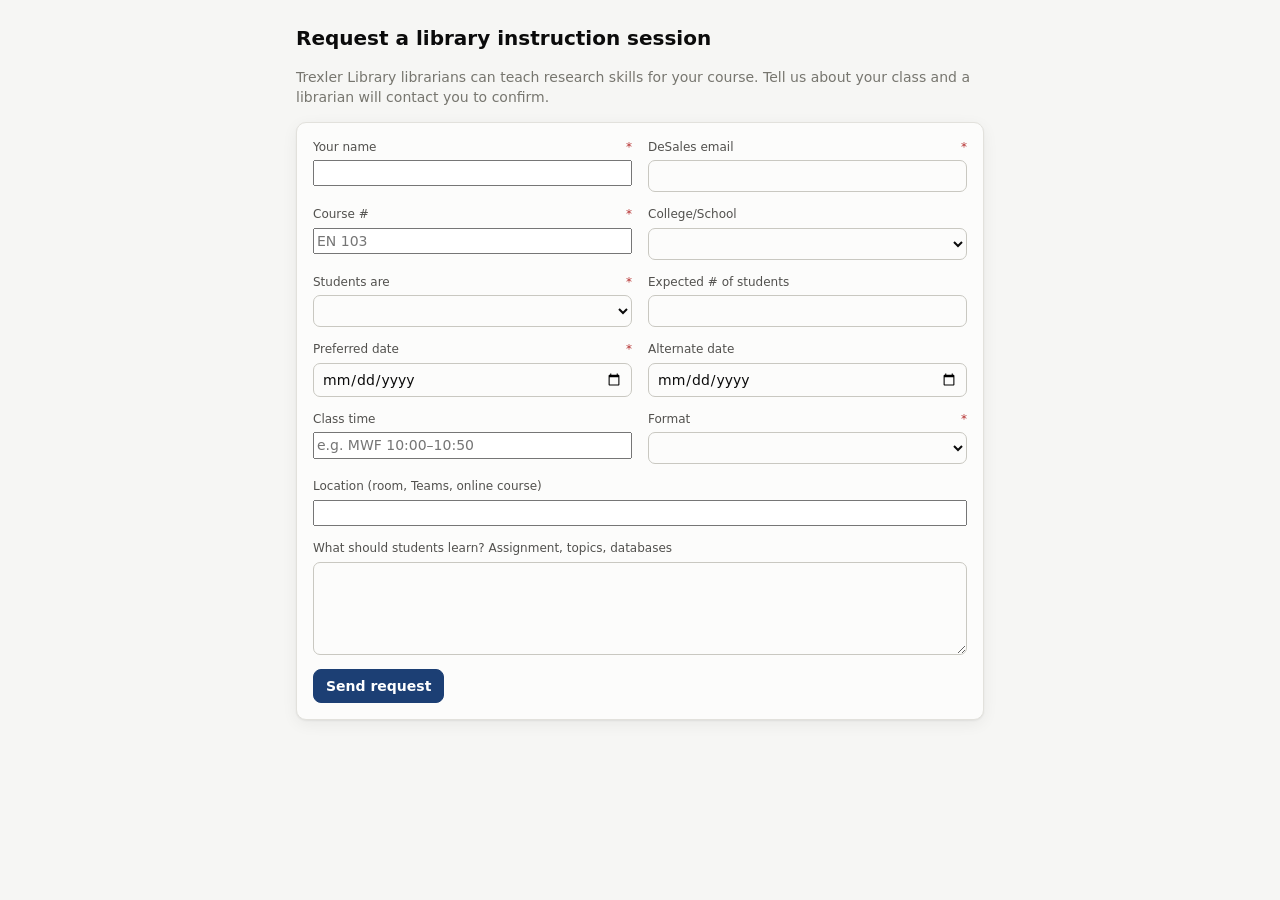
<file: request-form.html>
<!doctype html>
<html lang="en">
<head>
  <meta charset="utf-8">
  <meta name="viewport" content="width=device-width, initial-scale=1">
  <title>Request a Library Instruction Session</title>
  <link rel="stylesheet" href="css/app.css">
  <style>
    body { background: var(--bg); }
    .wrap { max-width: 720px; margin: 0 auto; padding: 24px 16px 48px; }
    form.card { display: grid; grid-template-columns: 1fr 1fr; gap: 14px 16px; }
    form .full { grid-column: 1 / -1; }
    @media (max-width: 600px) { form.card { grid-template-columns: 1fr; } }
    .req::after { content: " *"; color: var(--critical-text); }
    .done { text-align: center; padding: 40px 16px; }
  </style>
  <script src="config.js"></script>
</head>
<body>
  <div class="wrap">
    <h1>Request a library instruction session</h1>
    <p class="muted">Trexler Library librarians can teach research skills for your course. Tell us about your class and a librarian will contact you to confirm.</p>
    <form class="card" id="f" novalidate>
      <label class="field"><span class="req">Your name</span><input name="Faculty Name" required autocomplete="name"></label>
      <label class="field"><span class="req">DeSales email</span><input name="Faculty Email" type="email" required autocomplete="email"></label>
      <label class="field"><span class="req">Course #</span><input name="Course #" required placeholder="EN 103"></label>
      <label class="field">College/School<select name="College/School" id="sel-college"><option value=""></option></select></label>
      <label class="field"><span class="req">Students are</span><select name="Student Type" id="sel-type" required><option value=""></option></select></label>
      <label class="field">Expected # of students<input name="# Students" type="number" min="0" step="1"></label>
      <label class="field"><span class="req">Preferred date</span><input name="Preferred Date" type="date" required></label>
      <label class="field">Alternate date<input name="Alternate Date" type="date"></label>
      <label class="field">Class time<input name="Time" placeholder="e.g. MWF 10:00–10:50"></label>
      <label class="field"><span class="req">Format</span><select name="Session Format" id="sel-format" required><option value=""></option></select></label>
      <label class="field full">Location (room, Teams, online course)<input name="Location"></label>
      <label class="field full">What should students learn? Assignment, topics, databases<textarea name="Notes / Goals" rows="4"></textarea></label>
      <div class="full row"><button class="btn primary" type="submit" id="btn">Send request</button><span class="err" id="err" role="alert"></span></div>
    </form>
  </div>
  <script>
    // Posts to a Power Automate "When an HTTP request is received" flow, which adds the row to tbl_Requests
    // (spec §9). The page never touches SharePoint directly and needs no Microsoft 365 sign-in.
    const cfg = window.TRACKER_CONFIG || {};
    const L = cfg.lists || {};
    const fill = (id, list) => { for (const v of list || []) document.getElementById(id).add(new Option(v, v)); };
    fill('sel-college', L.colleges);
    fill('sel-type', L.studentTypes);
    fill('sel-format', L.sessionFormats);

    const form = document.getElementById('f');
    const err = document.getElementById('err');
    form.addEventListener('submit', async (e) => {
      e.preventDefault();
      err.textContent = '';
      const missing = [...form.querySelectorAll('[required]')].filter((el) => !el.value.trim());
      if (missing.length) {
        err.textContent = 'Please fill in the required fields.';
        missing[0].focus();
        return;
      }
      if (!/@/.test(form['Faculty Email'].value)) { err.textContent = 'Please enter a valid email.'; return; }
      const body = Object.fromEntries(new FormData(form).entries());
      const toUs = (iso) => (iso ? `${+iso.slice(5, 7)}/${+iso.slice(8, 10)}/${iso.slice(0, 4)}` : '');
      body['Preferred Date'] = toUs(body['Preferred Date']);
      body['Alternate Date'] = toUs(body['Alternate Date']);
      body['Request ID'] = 'R-' + Date.now().toString(36).toUpperCase();
      body['Submitted At'] = new Date().toISOString();
      body.Status = 'New';
      const btn = document.getElementById('btn');
      btn.disabled = true;
      try {
        if (!cfg.requestFlowUrl) throw new Error('The request form isn’t connected yet. Please email the library instead.');
        const res = await fetch(cfg.requestFlowUrl, { method: 'POST', headers: { 'Content-Type': 'application/json' }, body: JSON.stringify(body) });
        if (!res.ok) throw new Error(`The request couldn’t be sent (error ${res.status}). Please try again or email the library.`);
        form.outerHTML = `<div class="card done"><h2>Thank you, your request was sent</h2><p class="muted">Reference ${body['Request ID']}. A librarian will contact you at ${body['Faculty Email'].replace(/[<>&]/g, '')} to confirm.</p></div>`;
      } catch (ex) {
        err.textContent = ex.message;
        btn.disabled = false;
      }
    });
  </script>
</body>
</html>
</file>
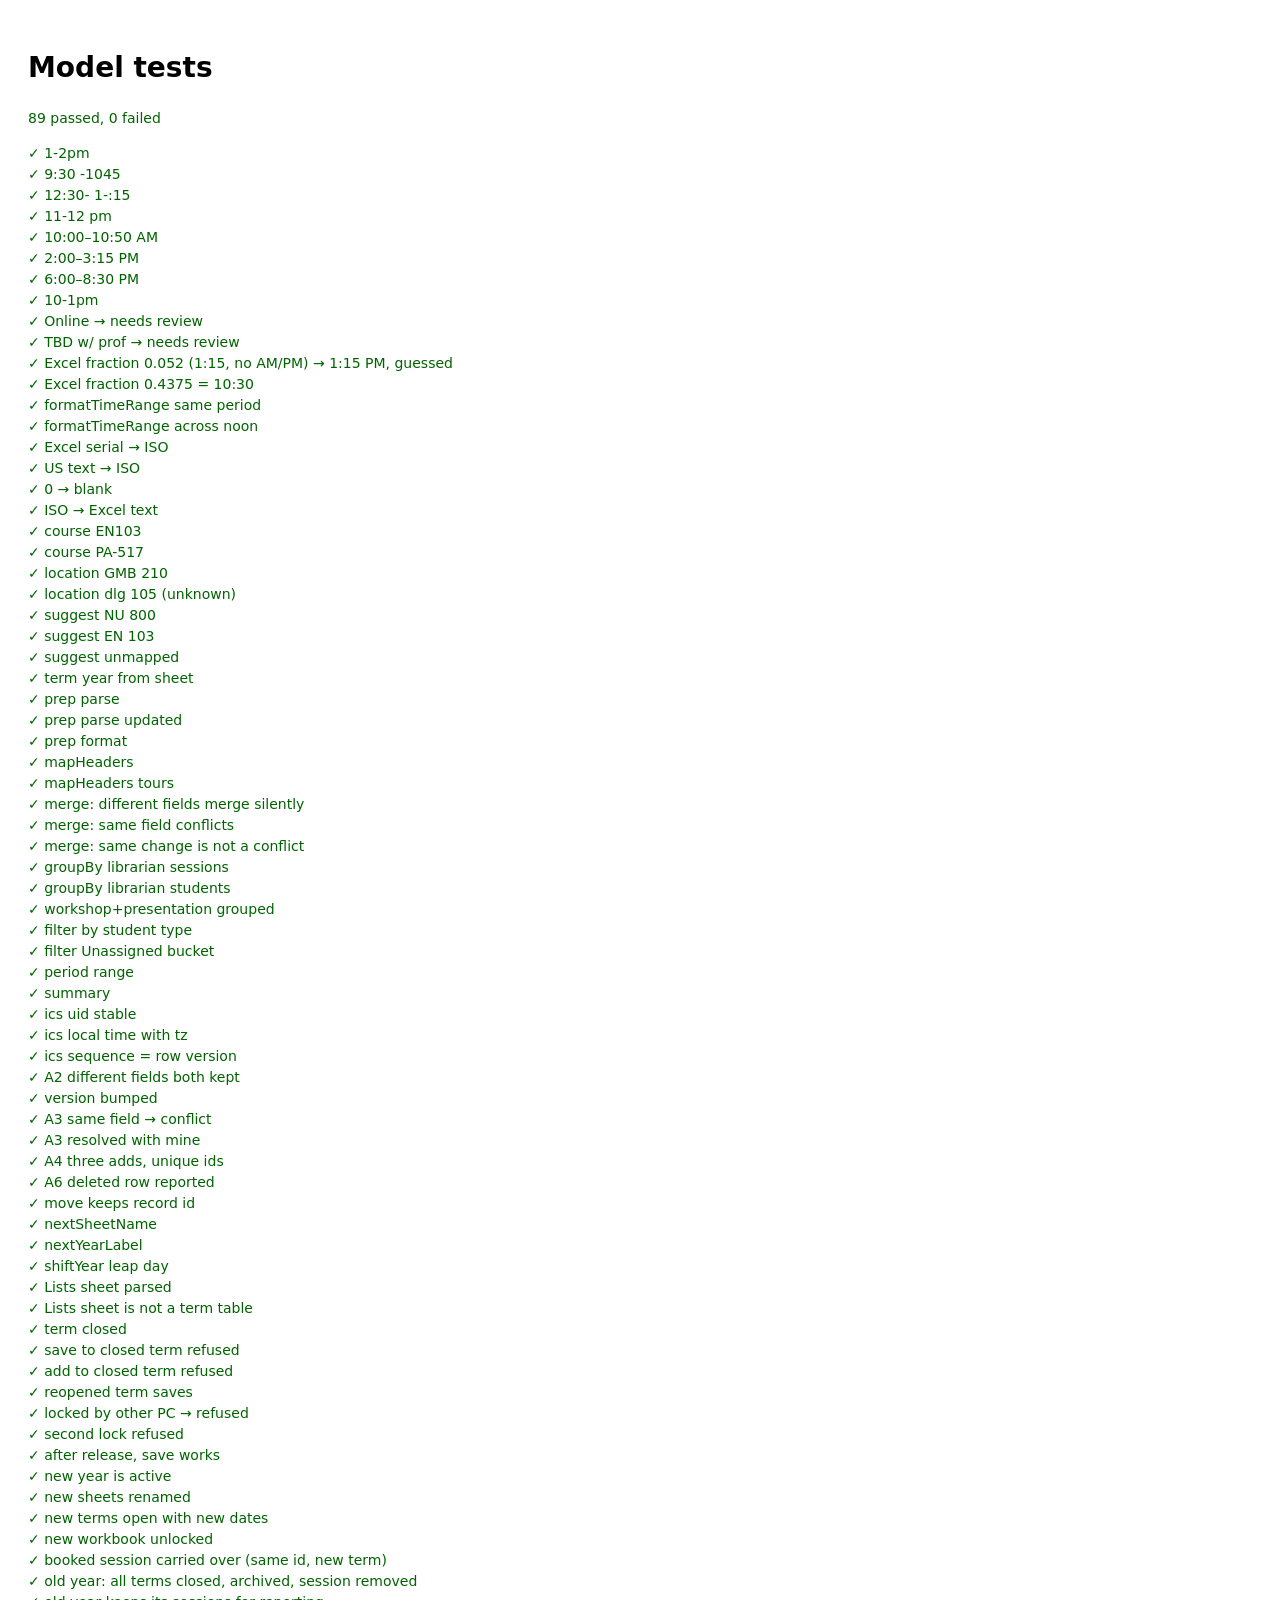
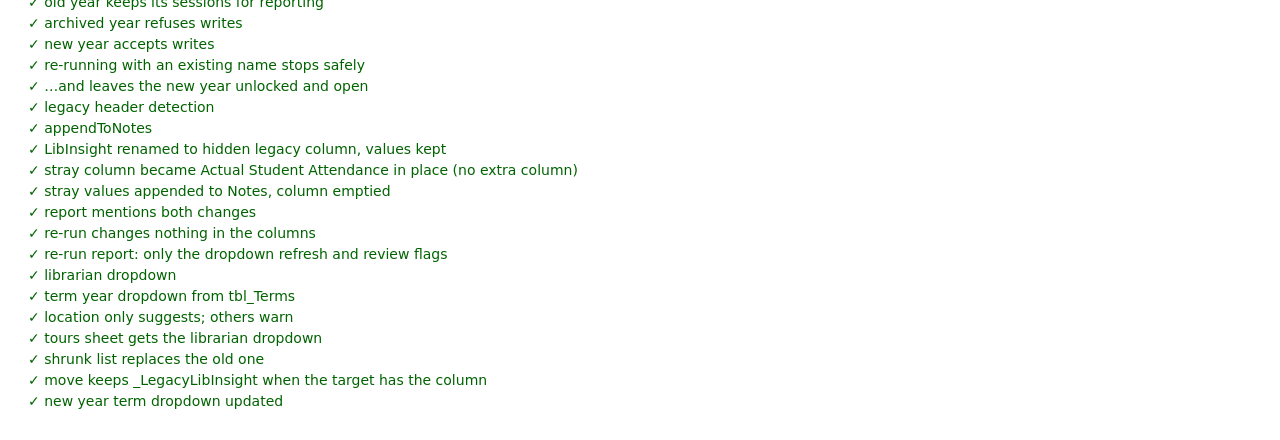
<file: tests.html>
<!doctype html>
<html lang="en">
<head>
  <meta charset="utf-8">
  <title>Instruction Tracker tests</title>
  <style>
    body { font: 14px/1.5 system-ui, sans-serif; padding: 20px; }
    .pass { color: #006300; } .fail { color: #b42c2c; font-weight: 600; }
    pre { margin: 0 0 0 16px; color: #52514e; }
  </style>
</head>
<body>
  <h1>Model tests</h1>
  <div id="summary"></div>
  <div id="out"></div>
  <script type="module">
    import * as M from './js/model.js';
    import { MemoryBackend } from './js/demo.js';
    import { Store } from './js/store.js';
    import { parseAddress } from './js/graph.js';

    const out = document.getElementById('out');
    let pass = 0, fail = 0;
    const eq = (a, b) => JSON.stringify(a) === JSON.stringify(b);
    function t(name, actual, expected) {
      const ok = eq(actual, expected);
      ok ? pass++ : fail++;
      out.insertAdjacentHTML('beforeend', `<div class="${ok ? 'pass' : 'fail'}">${ok ? '✓' : '✗'} ${name}</div>${ok ? '' : `<pre>expected ${JSON.stringify(expected)}\n     got ${JSON.stringify(actual)}</pre>`}`);
    }
    const tr = (s) => { const r = M.parseTime(s); return r ? [r.start, r.end, r.guessed] : null; };

    // Time parser: legacy shapes from the workbook (spec §12)
    t('1-2pm', tr('1-2pm'), [780, 840, false]);
    t('9:30 -1045', tr('9:30 -1045'), [570, 645, true]);
    t('12:30- 1-:15', tr('12:30- 1-:15'), [750, 795, true]);
    t('11-12 pm', tr('11-12 pm'), [660, 720, false]);
    t('10:00–10:50 AM', tr('10:00–10:50 AM'), [600, 650, false]);
    t('2:00–3:15 PM', tr('2:00–3:15 PM'), [840, 915, false]);
    t('6:00–8:30 PM', tr('6:00–8:30 PM'), [1080, 1230, false]);
    t('10-1pm', tr('10-1pm'), [600, 780, false]);
    t('Online → needs review', tr('Online'), null);
    t('TBD w/ prof → needs review', tr('TBD w/ prof'), null);
    t('Excel fraction 0.052 (1:15, no AM/PM) → 1:15 PM, guessed', tr(0.052), [795, null, true]);
    t('Excel fraction 0.4375 = 10:30', tr(0.4375), [630, null, false]);
    t('formatTimeRange same period', M.formatTimeRange(780, 840), '1:00–2:00 PM');
    t('formatTimeRange across noon', M.formatTimeRange(660, 780), '11:00 AM–1:00 PM');

    // Dates
    t('Excel serial → ISO', M.toIsoDate(46280), '2026-09-15');
    t('US text → ISO', M.toIsoDate('9/15/2026'), '2026-09-15');
    t('0 → blank', M.toIsoDate(0), '');
    t('ISO → Excel text', M.isoToExcelText('2026-09-05'), '9/5/2026');

    // Normalization and suggestions
    t('course EN103', M.normalizeCourse('en103'), 'EN 103');
    t('course PA-517', M.normalizeCourse('PA-517'), 'PA 517');
    t('location GMB 210', M.normalizeLocation('GMB 210', ['Gmb 210']), 'Gmb 210');
    t('location dlg 105 (unknown)', M.normalizeLocation('DLG 999'), 'Dlg 999');
    const lists = { prefixToCollege: { NU: 'School of Nursing', EN: 'Arts' }, graduateThreshold: 500 };
    t('suggest NU 800', M.suggestFromCourse('NU800', lists), { college: 'School of Nursing', studentType: 'Graduate' });
    t('suggest EN 103', M.suggestFromCourse('EN 103', lists), { college: 'Arts', studentType: 'Undergraduate' });
    t('suggest unmapped', M.suggestFromCourse('ZZ 101', lists), { college: '', studentType: 'Undergraduate' });
    t('term year from sheet', M.termYearFromSheet('FALL 26'), 'Fall 2026');
    t('prep parse', M.parsePrep('New - 8 hours'), { kind: 'New', hours: 8 });
    t('prep parse updated', M.parsePrep('updated 1 hour'), { kind: 'Updated', hours: 1 });
    t('prep format', M.formatPrep('Updated', 1), 'Updated – 1 hour');

    // Header mapping works by name, in any order, including the tours sheet
    t('mapHeaders', M.mapHeaders(['Notes', 'Date', 'Course #', '_RecordId']), { notes: 0, date: 1, course: 2, id: 3 });
    t('mapHeaders tours', M.mapHeaders(['Date', 'Time', 'Mentors', 'Trexler Librarian', '# of students']), { date: 0, time: 1, faculty: 2, librarian: 3, expected: 4 });

    // Merge (spec §5)
    const base = { notes: 'a', librarian: 'Lisa', room: 'Pending' };
    let m = M.mergeFields(base, { ...base, notes: 'mine' }, { ...base, room: 'Confirmed' });
    t('merge: different fields merge silently', [m.merged.notes, m.merged.room, m.conflicts.length], ['mine', 'Confirmed', 0]);
    m = M.mergeFields(base, { ...base, notes: 'mine' }, { ...base, notes: 'theirs' });
    t('merge: same field conflicts', m.conflicts.map((c) => [c.key, c.mine, c.theirs]), [['notes', 'mine', 'theirs']]);
    m = M.mergeFields(base, { ...base, notes: 'same' }, { ...base, notes: 'same' });
    t('merge: same change is not a conflict', m.conflicts.length, 0);

    // Dashboard aggregation with known totals
    const rec = (f) => ({ kind: 'term', fields: { librarian: '', college: '', studentType: '', format: '', sessionType: '', actual: null, expected: null, date: '2026-10-01', ...f } });
    const rs = [
      rec({ librarian: 'Lisa', studentType: 'Graduate', sessionType: 'Workshop', actual: 10, expected: 12 }),
      rec({ librarian: 'Lisa', studentType: 'Undergraduate', sessionType: 'Presentation', expected: 20 }),
      rec({ librarian: 'Kathleen', studentType: 'Graduate', sessionType: 'One shot', college: 'Nursing', actual: 5 }),
      rec({ studentType: '', date: '2026-12-01' }),
    ];
    t('groupBy librarian sessions', M.groupBy(rs, (r) => r.fields.librarian || 'Unassigned'), [{ label: 'Lisa', value: 2 }, { label: 'Kathleen', value: 1 }, { label: 'Unassigned', value: 1 }]);
    t('groupBy librarian students', M.groupBy(rs, (r) => r.fields.librarian || 'Unassigned', 'students'), [{ label: 'Lisa', value: 30 }, { label: 'Kathleen', value: 5 }, { label: 'Unassigned', value: 0 }]);
    t('workshop+presentation grouped', M.groupBy(rs, (r) => M.DASH_SESSION_TYPE(r.fields.sessionType)).find((x) => x.label === 'Workshop/Presentation').value, 2);
    t('filter by student type', M.applyFilters(rs, { studentType: new Set(['Graduate']) }).length, 2);
    t('filter Unassigned bucket', M.applyFilters(rs, { college: new Set(['Unassigned']) }).length, 3);
    t('period range', M.applyFilters(rs, {}, { from: '2026-11-01', to: '2026-12-31' }).length, 1);
    const s = M.summarize(rs, '2026-11-20');
    t('summary', [s.sessions, s.students, s.estimates, s.upcoming], [4, 35, 1, 1]);

    // .ics: stable UID and time zone
    const ics = M.buildIcs([{ id: 'abc', version: 3, start: 780, end: 840, fields: { date: '2026-10-01', course: 'EN 103', faculty: 'X', sessionType: 'One shot', location: 'Gmb 155' } }]);
    t('ics uid stable', /UID:abc@/.test(ics), true);
    t('ics local time with tz', /DTSTART;TZID=America\/New_York:20261001T130000/.test(ics), true);
    t('ics sequence = row version', /SEQUENCE:3/.test(ics), true);

    // Store: concurrency against the in-memory backend (acceptance A2, A3, A4, A6)
    const be = new MemoryBackend('2026-11-18');
    be.delay = 0;
    const store = new Store(be, { name: 'T', upn: 't@x' });
    const books = await store.init();
    const load = async () => (await store.loadBook(books.active)).tables.find((x) => x.sheet === 'FALL 26');
    let fall = await load();
    const r0 = fall.records.find((r) => r.fields.date);
    // PC2 changes Room while PC1 edits Notes → both kept, no dialog (A2)
    be.simulateColleagueEdit(r0.id, 'Room Reservation Status', 'Confirmed');
    let res = await store.save('active', r0, r0.fields, { ...r0.fields, notes: 'from PC1' });
    fall = await load();
    let now = fall.records.find((r) => r.id === r0.id);
    t('A2 different fields both kept', [res.status, now.fields.notes, now.fields.room], ['saved', 'from PC1', 'Confirmed']);
    t('version bumped', now.version, r0.version + 2);
    // Same field → conflict (A3), then resolve with "mine"
    be.simulateColleagueEdit(now.id, 'Notes', 'from PC2');
    res = await store.save('active', now, now.fields, { ...now.fields, notes: 'PC1 again' });
    t('A3 same field → conflict', [res.status, res.conflicts?.[0]?.theirs], ['conflict', 'from PC2']);
    res = await store.save('active', now, now.fields, { ...now.fields, notes: 'PC1 again' }, { notes: 'mine' });
    t('A3 resolved with mine', [res.status, (await load()).records.find((r) => r.id === r0.id).fields.notes], ['saved', 'PC1 again']);
    // Three adds at once → three unique ids (A4)
    const before = (await load()).records.length;
    const ids = await Promise.all([1, 2, 3].map((i) => store.add('active', 'tbl_FALL26', { date: '2026-12-01', course: `EN 10${i}`, faculty: 'Z' })));
    t('A4 three adds, unique ids', [(await load()).records.length - before, new Set(ids).size], [3, 3]);
    // Delete while someone edits (A6)
    const victim = (await load()).records.find((r) => r.id === ids[0]);
    await store.remove('active', victim);
    res = await store.save('active', victim, victim.fields, { ...victim.fields, notes: 'x' });
    t('A6 deleted row reported', res.status, 'deleted');
    // Move keeps the id
    const mv = (await load()).records.find((r) => r.id === ids[1]);
    await store.move('active', mv, 'tbl_SPRING27', 'Spring 2027');
    const spring = (await store.loadBook(books.active)).tables.find((x) => x.sheet === 'SPRING 27');
    t('move keeps record id', [spring.records.some((r) => r.id === ids[1]), (await load()).records.some((r) => r.id === ids[1])], [true, false]);

    // ---- Close term and new academic year ----
    t('nextSheetName', [M.nextSheetName('FALL 26'), M.nextSheetName('SPRING 27'), M.nextSheetName('WINTER 99'), M.nextSheetName('oriet tours')], ['FALL 27', 'SPRING 28', 'WINTER 00', 'oriet tours']);
    t('nextYearLabel', M.nextYearLabel('2026-2027'), '2027-2028');
    t('shiftYear leap day', [M.shiftYear('2026-08-24'), M.shiftYear('2028-02-29')], ['2027-08-24', '2029-02-28']);

    let data = await store.loadBook(books.active);
    t('Lists sheet parsed', [data.hasLists, data.terms.length, data.lock], [true, 4, null]);
    t('Lists sheet is not a term table', data.tables.some((x) => x.sheet === 'Lists'), false);

    // Close FALL 26 → saves refused, reopen → allowed again
    await store.setTermClosed(books.active, 'FALL 26', true);
    data = await store.loadBook(books.active);
    const fallT = data.tables.find((x) => x.sheet === 'FALL 26');
    t('term closed', [fallT.closed, fallT.term.closedBy], [true, 't@x']);
    const fr = fallT.records.find((r) => r.fields.date);
    let err = null;
    try { await store.save('active', fr, fr.fields, { ...fr.fields, notes: 'nope' }); } catch (e) { err = e.message; }
    t('save to closed term refused', /closed/.test(err || ''), true);
    err = null;
    try { await store.add('active', 'tbl_FALL26', { date: '2026-12-01', course: 'EN 1', faculty: 'Z' }); } catch (e) { err = e.message; }
    t('add to closed term refused', /closed/.test(err || ''), true);
    await store.setTermClosed(books.active, 'FALL 26', false);
    t('reopened term saves', (await store.save('active', fr, fr.fields, { ...fr.fields, notes: 'ok again' })).status, 'saved');

    // Another PC holds the lock → this PC can't write; the lock holder can
    const other = new Store(be, { name: 'L', upn: 'lisa@x' });
    await other.init();
    await other.acquireLock(books.active, 'Closing a term');
    data = await store.loadBook(books.active);
    err = null;
    try { await store.save('active', fr, fr.fields, { ...fr.fields, notes: 'during lock' }); } catch (e) { err = e.message; }
    t('locked by other PC → refused', /paused/.test(err || ''), true);
    err = null;
    try { await store.acquireLock(books.active, 'Closing a term'); } catch (e) { err = e.message; }
    t('second lock refused', /already/.test(err || ''), true);
    await other.releaseLock(books.active);
    const fr2 = (await store.loadBook(books.active)).records.find((r) => r.id === fr.id);
    t('after release, save works', (await store.save('active', fr2, fr2.fields, { ...fr2.fields, notes: 'after lock' })).status, 'saved');

    // Start new academic year
    // Book one session into next fall so there is something to carry over.
    const futureId = await store.add('active', 'tbl_SUMMER27', { date: '2027-09-14', course: 'EN 103', faculty: 'Future', librarian: 'Lisa' });
    const plan = {
      newName: '2027-2028 Instruction Classes.xlsx',
      closeOpen: true,
      terms: [
        { fromSheet: 'FALL 26', sheet: 'FALL 27', termYear: 'Fall 2027', from: '2027-08-23', to: '2027-12-17' },
        { fromSheet: 'WINTER 26', sheet: 'WINTER 27', termYear: 'Winter 2027', from: '2027-12-18', to: '2028-01-16' },
        { fromSheet: 'SPRING 27', sheet: 'SPRING 28', termYear: 'Spring 2028', from: '2028-01-17', to: '2028-05-12' },
        { fromSheet: 'SUMMER 27', sheet: 'SUMMER 28', termYear: 'Summer 2028', from: '2028-05-13', to: '2028-08-21' },
      ],
      moveIds: [futureId],
    };
    const logLines = [];
    const after = await store.startNewYear(plan, (m) => logLines.push(m));
    t('new year is active', [after.active.name, after.archived.map((b) => b.name)], ['2027-2028 Instruction Classes.xlsx', ['2026-2027 Instruction Classes.xlsx', '2025-2026 Instruction Classes.xlsx']]);
    const ny = await store.loadBook(after.active);
    t('new sheets renamed', ny.tables.map((x) => `${x.sheet}/${x.table}`), ['FALL 27/tbl_FALL27', 'WINTER 27/tbl_WINTER27', 'SPRING 28/tbl_SPRING28', 'SUMMER 28/tbl_SUMMER28', 'oriet tours/tbl_oriettours']);
    t('new terms open with new dates', ny.terms.map((x) => [x.sheet, x.from, x.closed]), plan.terms.map((x) => [x.sheet, x.from, false]));
    t('new workbook unlocked', ny.lock, null);
    const movedRec = ny.records.find((r) => r.id === futureId);
    t('booked session carried over (same id, new term)', [movedRec?.sheet, movedRec?.fields.termYear, ny.records.length], ['FALL 27', 'Fall 2027', 1]);
    const oldBook = after.archived.find((b) => b.name.startsWith('2026'));
    const od = await store.loadBook(oldBook);
    t('old year: all terms closed, archived, session removed', [od.terms.every((x) => x.closed), od.lock?.action, od.records.some((r) => r.id === futureId), od.readOnly], [true, 'Archived', false, true]);
    t('old year keeps its sessions for reporting', od.records.length > 50, true);
    err = null;
    try { await store.add(oldBook.id, 'tbl_FALL26', { date: '2026-12-01', course: 'X', faculty: 'Y' }); } catch (e) { err = e.message; }
    t('archived year refuses writes', /read-only/.test(err || ''), true);
    const ny2 = await store.add(after.active.id, 'tbl_FALL27', { date: '2027-09-01', course: 'EN 103', faculty: 'New' });
    t('new year accepts writes', (await store.loadBook(after.active)).records.some((r) => r.id === ny2), true);
    err = null;
    try { await store.startNewYear({ ...plan, newName: '2027-2028 Instruction Classes.xlsx' }); } catch (e) { err = e.message; }
    t('re-running with an existing name stops safely', /already exists/.test(err || ''), true);
    const ny3 = await store.loadBook(after.active);
    t('…and leaves the new year unlocked and open', [ny3.lock, ny3.terms.some((x) => x.closed)], [null, false]);

    // ---- Prepare: LibInsight cut, stray column O → Actual Student Attendance, Excel dropdowns (spec §7 steps 4, 5, 8) ----
    t('legacy header detection', [M.isLibInsightHeader('Entered into LibInsight'), M.isLibInsightHeader('_LegacyLibInsight'), M.isStrayHeader(''), M.isStrayHeader('Column15'), M.isStrayHeader('Notes')], [true, false, true, true, false]);
    t('appendToNotes', [M.appendToNotes('', 'survey'), M.appendToNotes('Intro', 'survey'), M.appendToNotes('Intro\nsurvey', 'survey'), M.appendToNotes('Intro', '')], ['survey', 'Intro\nsurvey', 'Intro\nsurvey', 'Intro']);

    const pbe = new MemoryBackend('2026-11-18');
    pbe.delay = 0;
    // Make FALL 26 look like the real sheet: LibInsight column, and an unlabeled column where Actual Attendance should be.
    const ft = pbe.books.active.tables.tbl_FALL26;
    const ai = ft.headers.indexOf('Actual Student Attendance');
    ft.headers[ai] = 'Column15';
    ft.rows.forEach((r, i) => (r[ai] = i === 0 ? 'survey created 2 hours' : i === 1 ? 'room changed' : ''));
    ft.rows[1][ft.headers.indexOf('Notes')] = 'Bring laptops';
    ft.headers.splice(ai, 0, 'Entered into LibInsight');
    ft.rows.forEach((r, i) => r.splice(ai, 0, i < 5 ? 'Yes' : ''));
    const firstId = ft.rows[0][ft.headers.indexOf('_RecordId')];
    const spt = pbe.books.active.tables.tbl_SPRING27;
    spt.headers.push('LibInsight entered');
    spt.rows.forEach((r) => r.push(''));
    const L = {
      ...lists, librarians: [{ name: 'Kathleen', color: 1 }, { name: 'Lisa', color: 2 }], sessionTypes: ['One shot', 'Workshop'], sessionFormats: ['Face to face'],
      roomStatuses: ['Confirmed', 'Pending'], yesNo: ['Yes', 'No'], studentTypes: ['Undergraduate', 'Graduate'], colleges: ['Arts'], locations: ['TTC', 'Library'], terms: [],
    };
    const pst = new Store(pbe, { name: 'K', upn: 'k@x' });
    await pst.init();
    const rep = await pst.prepare(L);
    const after1 = pbe.books.active.tables.tbl_FALL26;
    const hi = (h) => after1.headers.indexOf(h);
    t('LibInsight renamed to hidden legacy column, values kept', [hi('Entered into LibInsight'), hi('_LegacyLibInsight') === ai, after1.rows.filter((r) => r[hi('_LegacyLibInsight')] === 'Yes').length], [-1, true, 5]);
    t('stray column became Actual Student Attendance in place (no extra column)', [hi('Actual Student Attendance'), after1.headers.filter((h) => h === 'Actual Student Attendance').length, after1.headers.some(M.isStrayHeader)], [ai + 1, 1, false]);
    t('stray values appended to Notes, column emptied', [after1.rows[0][hi('Notes')].endsWith('survey created 2 hours'), after1.rows[1][hi('Notes')], after1.rows.every((r) => r[hi('Actual Student Attendance')] === '')], [true, 'Bring laptops\nroom changed', true]);
    t('report mentions both changes', [rep.some((x) => /LibInsight/.test(x)), rep.some((x) => /appended to Notes/.test(x)), rep.some((x) => /dropdowns/.test(x))], [true, true, true]);
    const notesBefore = after1.rows.map((r) => r[hi('Notes')]);
    const rep2 = await pst.prepare(L);
    t('re-run changes nothing in the columns', [pbe.books.active.tables.tbl_FALL26.headers, pbe.books.active.tables.tbl_FALL26.rows.map((r) => r[hi('Notes')])], [after1.headers, notesBefore]);
    t('re-run report: only the dropdown refresh and review flags', rep2.filter((x) => !/dropdowns|needs review/.test(x)), []);

    // Dropdowns: each validation points at a Lists range holding exactly that list.
    const listAt = (bookId, src) => { const a = parseAddress(src.replace(/^=/, '')); return pbe.gridColumn(bookId, 'Lists', a.c0, a.r0, a.r1); };
    const val = pbe.books.active.validation;
    t('librarian dropdown', listAt('active', val['tbl_FALL26:Librarian Assigned'].source), ['Kathleen', 'Lisa']);
    t('term year dropdown from tbl_Terms', listAt('active', val['tbl_SPRING27:Term Year'].source), ['Fall 2026', 'Winter 2026', 'Spring 2027', 'Summer 2027']);
    t('location only suggests; others warn', [val['tbl_FALL26:Location'].strict, val['tbl_FALL26:Session Type'].strict], [false, true]);
    t('tours sheet gets the librarian dropdown', !!val['tbl_oriettours:Trexler Librarian'], true);
    // A shorter list later must not leave stale values below it.
    await pst.applyDropdowns(pst.books.active, { ...L, librarians: [{ name: 'Michele', color: 3 }] });
    t('shrunk list replaces the old one', [listAt('active', pbe.books.active.validation['tbl_FALL26:Librarian Assigned'].source), pbe.gridColumn('active', 'Lists', parseAddress(pbe.books.active.validation['tbl_FALL26:Librarian Assigned'].source.slice(1)).c0, 3, 3)], [['Michele'], ['']]);

    // Moving a session keeps its legacy LibInsight value.
    const pd = await pst.loadBook(pst.books.active);
    const legacyRec = pd.records.find((r) => r.id === firstId);
    await pst.move('active', legacyRec, 'tbl_SPRING27', 'Spring 2027');
    const sp = pbe.books.active.tables.tbl_SPRING27;
    const movedRow = sp.rows.find((r) => r[sp.headers.indexOf('_RecordId')] === firstId);
    t('move keeps _LegacyLibInsight when the target has the column', [sp.headers.includes('_LegacyLibInsight'), movedRow?.[sp.headers.indexOf('_LegacyLibInsight')]], [true, 'Yes']);

    // New year: the Term Year dropdown lists the new terms.
    const pplan = { ...plan, moveIds: [], lists: L };
    const pafter = await pst.startNewYear(pplan);
    t('new year term dropdown updated', listAt(pafter.active.id, pbe.books[pafter.active.id].validation['tbl_FALL27:Term Year'].source), ['Fall 2027', 'Winter 2027', 'Spring 2028', 'Summer 2028']);

    document.getElementById('summary').innerHTML = `<p class="${fail ? 'fail' : 'pass'}">${pass} passed, ${fail} failed</p>`;
    document.title = `${fail ? 'FAIL' : 'PASS'} ${pass}/${pass + fail}`;
  </script>
</body>
</html>
</file>
<file: css/app.css>
/* Instruction Tracker. Light and dark themes are both chosen deliberately (chart colors validated per mode). */
:root {
  color-scheme: light;
  --bg: #f6f6f4;
  --surface-1: #fcfcfb;
  --surface-2: #f0efec;
  --border: #e2e1dc;
  --border-strong: #c9c8c1;
  --text-primary: #0b0b0b;
  --text-secondary: #52514e;
  --text-muted: #77766f;
  --accent: #1c3f74;
  --accent-ink: #ffffff;
  --accent-soft: #e4ecf7;
  --focus: #2a78d6;
  --series-1: #2a78d6;
  --series-2: #eb6834;
  --series-3: #1baf7a;
  --series-none: #a3a29b;
  --good: #0ca30c;
  --good-text: #006300;
  --warning: #fab219;
  --critical: #d03b3b;
  --critical-text: #b42c2c;
  --chip-bg: #f0efec;
  --shadow: 0 1px 2px rgb(0 0 0 / .06), 0 4px 16px rgb(0 0 0 / .06);
  --radius: 10px;
  --font: "Segoe UI", system-ui, -apple-system, Roboto, "Helvetica Neue", Arial, sans-serif;
}
@media (prefers-color-scheme: dark) {
  :root:not([data-theme="light"]) {
    color-scheme: dark;
    --bg: #121211;
    --surface-1: #1a1a19;
    --surface-2: #242422;
    --border: #2f2f2c;
    --border-strong: #45453f;
    --text-primary: #f0efec;
    --text-secondary: #c3c2b7;
    --text-muted: #9a998f;
    --accent: #86b6ef;
    --accent-ink: #0b0b0b;
    --accent-soft: #1c2c42;
    --focus: #6da7ec;
    --series-1: #3987e5;
    --series-2: #d95926;
    --series-3: #199e70;
    --series-none: #6d6c66;
    --good-text: #5fd35f;
    --critical-text: #f08a8a;
    --chip-bg: #2a2a27;
    --shadow: 0 1px 2px rgb(0 0 0 / .4);
  }
}
:root[data-theme="dark"] {
  color-scheme: dark;
  --bg: #121211; --surface-1: #1a1a19; --surface-2: #242422; --border: #2f2f2c; --border-strong: #45453f;
  --text-primary: #f0efec; --text-secondary: #c3c2b7; --text-muted: #9a998f;
  --accent: #86b6ef; --accent-ink: #0b0b0b; --accent-soft: #1c2c42; --focus: #6da7ec;
  --series-1: #3987e5; --series-2: #d95926; --series-3: #199e70; --series-none: #6d6c66;
  --good-text: #5fd35f; --critical-text: #f08a8a; --chip-bg: #2a2a27; --shadow: 0 1px 2px rgb(0 0 0 / .4);
}

* { box-sizing: border-box; }
html, body { margin: 0; }
body { background: var(--bg); color: var(--text-primary); font: 14px/1.45 var(--font); }
button, input, select, textarea { font: inherit; color: inherit; }
a { color: var(--accent); }
:focus-visible { outline: 2px solid var(--focus); outline-offset: 2px; }
.skip { position: absolute; left: -9999px; }
.skip:focus { left: 8px; top: 8px; background: var(--surface-1); padding: 6px 10px; z-index: 100; }
[hidden] { display: none !important; }
.sr-only { position: absolute; width: 1px; height: 1px; overflow: hidden; clip: rect(0 0 0 0); white-space: nowrap; }

/* ---- Shell ---- */
.topbar { display: flex; align-items: center; justify-content: space-between; gap: 12px; padding: 10px 20px; background: var(--surface-1); border-bottom: 1px solid var(--border); position: sticky; top: 0; z-index: 20; }
.brand { display: flex; align-items: center; gap: 10px; }
.brand-mark { width: 34px; height: 34px; border-radius: 8px; background: var(--accent); color: var(--accent-ink); display: grid; place-items: center; font-weight: 700; font-size: 13px; letter-spacing: .5px; }
.brand-title { font-weight: 650; font-size: 15px; }
.brand-sub { color: var(--text-muted); font-size: 12px; }
.topbar-right { display: flex; align-items: center; gap: 14px; color: var(--text-secondary); font-size: 13px; }
.sync::before { content: ""; display: inline-block; width: 8px; height: 8px; border-radius: 50%; background: var(--good); margin-right: 6px; vertical-align: 1px; }
.sync.offline::before { background: var(--critical); }
.sync.busy::before { background: var(--warning); }
.sync:empty::before { display: none; }
.banner { padding: 10px 20px; background: var(--accent-soft); border-bottom: 1px solid var(--border); font-size: 13px; }
.banner.warn { background: color-mix(in srgb, var(--warning) 18%, var(--surface-1)); }
.banner.error { background: color-mix(in srgb, var(--critical) 14%, var(--surface-1)); }
.layout { display: grid; grid-template-columns: 200px 1fr; min-height: calc(100vh - 56px); }
.layout:has(> .sidenav[hidden]) { grid-template-columns: 1fr; }
.sidenav { display: flex; flex-direction: column; gap: 2px; padding: 16px 10px; border-right: 1px solid var(--border); background: var(--surface-1); }
.sidenav a { display: flex; justify-content: space-between; align-items: center; padding: 8px 12px; border-radius: 8px; color: var(--text-secondary); text-decoration: none; font-weight: 500; }
.sidenav a:hover { background: var(--surface-2); color: var(--text-primary); }
.sidenav a.active { background: var(--accent-soft); color: var(--text-primary); }
main { padding: 20px 24px 48px; min-width: 0; }
main:focus { outline: none; }
.pill { background: var(--accent); color: var(--accent-ink); border-radius: 999px; padding: 0 7px; font-size: 11px; font-weight: 650; line-height: 18px; }

/* ---- Common pieces ---- */
h1 { font-size: 20px; margin: 0; font-weight: 650; }
h2 { font-size: 14px; margin: 0; font-weight: 650; }
.page-head { display: flex; align-items: center; justify-content: space-between; gap: 12px; flex-wrap: wrap; margin-bottom: 16px; }
.muted { color: var(--text-muted); }
.small { font-size: 12px; }
.row { display: flex; gap: 8px; align-items: center; flex-wrap: wrap; }
.spacer { flex: 1; }
.card { background: var(--surface-1); border: 1px solid var(--border); border-radius: var(--radius); padding: 16px; box-shadow: var(--shadow); min-width: 0; }
.card-head { display: flex; align-items: center; justify-content: space-between; gap: 8px; margin-bottom: 12px; flex-wrap: wrap; }
.btn { border: 1px solid var(--border-strong); background: var(--surface-1); border-radius: 8px; padding: 6px 12px; cursor: pointer; white-space: nowrap; }
.btn:hover { background: var(--surface-2); }
.btn.primary { background: var(--accent); border-color: var(--accent); color: var(--accent-ink); font-weight: 600; }
.btn.primary:hover { filter: brightness(1.08); }
.btn.danger { color: var(--critical-text); }
.btn.ghost { border-color: transparent; background: transparent; }
.btn.small { padding: 3px 9px; font-size: 12px; }
.btn:disabled { opacity: .5; cursor: not-allowed; }
.seg { display: inline-flex; border: 1px solid var(--border-strong); border-radius: 8px; overflow: hidden; }
.seg button { border: 0; background: var(--surface-1); padding: 4px 10px; cursor: pointer; font-size: 12px; }
.seg button + button { border-left: 1px solid var(--border-strong); }
.seg button[aria-pressed="true"] { background: var(--accent-soft); font-weight: 600; }
select, input[type=text], input[type=search], input[type=date], input[type=time], input[type=number], input[type=email], textarea {
  border: 1px solid var(--border-strong); background: var(--surface-1); border-radius: 7px; padding: 5px 8px; min-height: 32px; max-width: 100%;
}
textarea { min-height: 72px; resize: vertical; width: 100%; }
label.field { display: flex; flex-direction: column; gap: 4px; font-size: 12px; color: var(--text-secondary); font-weight: 500; }
label.field > input, label.field > select, label.field > textarea { color: var(--text-primary); font-size: 14px; width: 100%; min-width: 0; }
.err { color: var(--critical-text); font-size: 12px; }
.empty { padding: 32px; text-align: center; color: var(--text-muted); }
.badge { display: inline-block; border-radius: 6px; padding: 0 6px; font-size: 11px; font-weight: 600; background: var(--chip-bg); color: var(--text-secondary); line-height: 18px; white-space: nowrap; }
.badge.warn { background: color-mix(in srgb, var(--warning) 25%, var(--surface-1)); color: var(--text-primary); }
.badge.crit { background: color-mix(in srgb, var(--critical) 18%, var(--surface-1)); color: var(--critical-text); }
.badge.good { background: color-mix(in srgb, var(--good) 15%, var(--surface-1)); color: var(--good-text); }
.swatch { display: inline-block; width: 10px; height: 10px; border-radius: 3px; vertical-align: -1px; margin-right: 6px; }

/* ---- Dashboard ---- */
.toolbar { display: flex; gap: 8px; flex-wrap: wrap; align-items: center; margin-bottom: 12px; }
.filters { display: flex; gap: 8px; flex-wrap: wrap; align-items: center; margin-bottom: 16px; }
.ms { position: relative; }
.ms > summary { list-style: none; cursor: pointer; border: 1px solid var(--border-strong); border-radius: 8px; padding: 5px 10px; background: var(--surface-1); font-size: 13px; }
.ms > summary::-webkit-details-marker { display: none; }
.ms > summary::after { content: "▾"; margin-left: 6px; color: var(--text-muted); }
.ms[data-active="true"] > summary { border-color: var(--accent); background: var(--accent-soft); }
.ms-panel { position: absolute; z-index: 15; top: calc(100% + 4px); left: 0; min-width: 220px; max-height: 300px; overflow: auto; background: var(--surface-1); border: 1px solid var(--border-strong); border-radius: 8px; box-shadow: var(--shadow); padding: 6px; }
.ms-panel label { display: flex; gap: 8px; align-items: center; padding: 5px 6px; border-radius: 6px; cursor: pointer; font-size: 13px; }
.ms-panel label:hover { background: var(--surface-2); }
.chip { display: inline-flex; align-items: center; gap: 4px; background: var(--chip-bg); border-radius: 999px; padding: 2px 4px 2px 10px; font-size: 12px; }
.chip button { border: 0; background: transparent; cursor: pointer; border-radius: 50%; width: 20px; height: 20px; line-height: 1; color: var(--text-secondary); }
.chip button:hover { background: var(--border); }
.tiles { display: grid; grid-template-columns: repeat(4, minmax(0, 1fr)); gap: 12px; margin-bottom: 16px; }
.tile { background: var(--surface-1); border: 1px solid var(--border); border-radius: var(--radius); padding: 14px 16px; box-shadow: var(--shadow); text-align: left; }
button.tile { cursor: pointer; }
button.tile:hover { border-color: var(--border-strong); }
.tile-label { font-size: 12px; color: var(--text-secondary); font-weight: 500; }
.tile-value { font-size: 28px; font-weight: 650; line-height: 1.2; margin-top: 4px; font-variant-numeric: tabular-nums; }
.tile-note { font-size: 12px; color: var(--text-muted); margin-top: 2px; }
.dash-grid { display: grid; grid-template-columns: minmax(0, 1.6fr) minmax(0, 1fr); gap: 16px; align-items: start; }
.dash-col { display: grid; gap: 16px; min-width: 0; }

/* Bars */
.bars { display: grid; gap: 2px; }
.bar-row { display: grid; grid-template-columns: minmax(90px, 46%) 1fr 44px; align-items: center; gap: 10px; padding: 4px 6px; border-radius: 6px; cursor: pointer; border: 0; background: transparent; text-align: left; width: 100%; }
.bar-row:hover { background: var(--surface-2); }
.bar-row[aria-pressed="true"] { background: var(--accent-soft); }
.bar-row.dim .bar-fill { opacity: .35; }
.bar-label { font-size: 13px; color: var(--text-primary); overflow: hidden; text-overflow: ellipsis; white-space: nowrap; }
.bar-track { height: 14px; position: relative; }
.bar-fill { height: 100%; border-radius: 0 4px 4px 0; min-width: 2px; }
.bar-value { font-size: 12px; color: var(--text-secondary); text-align: right; font-variant-numeric: tabular-nums; }
.data-table { width: 100%; border-collapse: collapse; font-size: 13px; }
.data-table th, .data-table td { text-align: left; padding: 6px 8px; border-bottom: 1px solid var(--border); }
.data-table td.num, .data-table th.num { text-align: right; font-variant-numeric: tabular-nums; }
.legend { display: flex; gap: 12px; flex-wrap: wrap; font-size: 12px; color: var(--text-secondary); }

/* Calendar */
.cal-head { display: flex; align-items: center; gap: 8px; flex-wrap: wrap; }
.cal-title { font-weight: 650; min-width: 150px; }
.cal { display: grid; grid-template-columns: repeat(7, minmax(0, 1fr)); border-top: 1px solid var(--border); border-left: 1px solid var(--border); margin-top: 10px; }
.cal-dow { font-size: 11px; color: var(--text-muted); font-weight: 600; padding: 4px 6px; border-right: 1px solid var(--border); border-bottom: 1px solid var(--border); background: var(--surface-2); }
.cal-day { min-height: 92px; padding: 4px; border-right: 1px solid var(--border); border-bottom: 1px solid var(--border); display: flex; flex-direction: column; gap: 2px; min-width: 0; }
.cal.week .cal-day { min-height: 260px; }
.cal-day.other { background: var(--surface-2); }
.cal-day.other .cal-num { color: var(--text-muted); }
.cal-num { font-size: 11px; font-weight: 600; color: var(--text-secondary); padding: 0 2px; }
.cal-day.today .cal-num { color: var(--accent-ink); background: var(--accent); border-radius: 999px; padding: 0 6px; align-self: flex-start; }
.cal-chip { display: block; width: 100%; text-align: left; font-size: 11px; line-height: 1.3; padding: 2px 4px 2px 6px; border: 0; border-left: 3px solid var(--lib, var(--series-none)); background: var(--chip-bg); border-radius: 3px; cursor: pointer; overflow: hidden; white-space: nowrap; text-overflow: ellipsis; color: var(--text-primary); }
.cal-chip:hover { background: var(--border); }
.cal-chip .t { color: var(--text-secondary); margin-right: 3px; }
.cal-chip.stale::after { content: " ↻"; color: var(--text-muted); }
.cal-more { font-size: 11px; color: var(--accent); background: none; border: 0; cursor: pointer; text-align: left; padding: 0 4px; }

/* ---- Sessions grid ---- */
.tabs { display: flex; gap: 4px; border-bottom: 1px solid var(--border); margin-bottom: 12px; overflow-x: auto; }
.tabs button { border: 0; background: none; padding: 8px 12px; cursor: pointer; color: var(--text-secondary); border-bottom: 2px solid transparent; font-weight: 500; white-space: nowrap; }
.tabs button.closed { color: var(--text-muted); }
.tabs button[aria-selected="true"] { color: var(--text-primary); border-bottom-color: var(--accent); }
.grid-wrap { overflow: auto; max-height: calc(100vh - 250px); border: 1px solid var(--border); border-radius: var(--radius); background: var(--surface-1); }
table.grid { border-collapse: separate; border-spacing: 0; width: 100%; font-size: 13px; }
table.grid th { position: sticky; top: 0; background: var(--surface-2); text-align: left; font-weight: 600; font-size: 12px; color: var(--text-secondary); padding: 8px; border-bottom: 1px solid var(--border); white-space: nowrap; z-index: 1; }
table.grid td { padding: 7px 8px; border-bottom: 1px solid var(--border); vertical-align: top; max-width: 260px; overflow: hidden; text-overflow: ellipsis; white-space: nowrap; }
table.grid tbody tr { cursor: pointer; }
table.grid tbody tr:hover td { background: var(--surface-2); }
table.grid tr.flash td { animation: flash 2.5s ease-out; }
@keyframes flash { from { background: color-mix(in srgb, var(--warning) 35%, var(--surface-1)); } to { background: transparent; } }
td.num { text-align: right; font-variant-numeric: tabular-nums; }

/* ---- Drawer / dialog ---- */
.drawer { position: fixed; top: 0; right: 0; bottom: 0; width: min(520px, 100vw); background: var(--surface-1); border-left: 1px solid var(--border); box-shadow: -8px 0 24px rgb(0 0 0 / .12); transform: translateX(100%); transition: transform .18s ease; z-index: 40; display: flex; flex-direction: column; }
.drawer.open { transform: none; }
.drawer-head { padding: 16px 20px; border-bottom: 1px solid var(--border); display: flex; justify-content: space-between; gap: 8px; align-items: flex-start; }
.drawer-body { padding: 16px 20px; overflow: auto; flex: 1; display: grid; grid-template-columns: minmax(0, 1fr) minmax(0, 1fr); gap: 12px 14px; align-content: start; }
.drawer-body .full { grid-column: 1 / -1; }
.drawer-foot { padding: 12px 20px; border-top: 1px solid var(--border); display: flex; gap: 8px; flex-wrap: wrap; }
.scrim { position: fixed; inset: 0; background: rgb(0 0 0 / .25); z-index: 30; }
.section-label { grid-column: 1 / -1; font-size: 11px; font-weight: 700; letter-spacing: .06em; text-transform: uppercase; color: var(--text-muted); margin-top: 6px; }
.hint { font-size: 12px; color: var(--text-muted); }
.suggested { font-size: 11px; color: var(--accent); }
dialog { border: 1px solid var(--border); border-radius: 12px; background: var(--surface-1); color: var(--text-primary); padding: 0; width: min(620px, calc(100vw - 32px)); box-shadow: var(--shadow); }
dialog::backdrop { background: rgb(0 0 0 / .35); }
.dlg-head { padding: 16px 20px 0; }
.dlg-body { padding: 12px 20px; max-height: 60vh; overflow: auto; }
.dlg-foot { padding: 12px 20px 16px; display: flex; gap: 8px; justify-content: flex-end; }
.conflict { display: grid; grid-template-columns: 110px 1fr 1fr; gap: 8px; align-items: stretch; padding: 8px 0; border-bottom: 1px solid var(--border); }
.conflict label { border: 1px solid var(--border-strong); border-radius: 8px; padding: 8px; display: flex; gap: 8px; cursor: pointer; font-size: 13px; }
.conflict label:has(input:checked) { border-color: var(--accent); background: var(--accent-soft); }

/* Requests */
.req-list { display: grid; gap: 12px; }
.req { display: grid; grid-template-columns: 1fr auto; gap: 12px; }
.req dl { display: grid; grid-template-columns: max-content 1fr; gap: 2px 12px; margin: 8px 0 0; font-size: 13px; }
.req dt { color: var(--text-muted); }
.req dd { margin: 0; }
.req-actions { display: flex; flex-direction: column; gap: 6px; }

.tooltip { position: fixed; z-index: 60; pointer-events: none; background: var(--text-primary); color: var(--surface-1); padding: 6px 9px; border-radius: 6px; font-size: 12px; max-width: 280px; box-shadow: var(--shadow); }
.toasts { position: fixed; bottom: 16px; left: 50%; transform: translateX(-50%); display: grid; gap: 8px; z-index: 70; }
.toast { background: var(--text-primary); color: var(--surface-1); padding: 10px 14px; border-radius: 8px; font-size: 13px; box-shadow: var(--shadow); max-width: min(560px, calc(100vw - 32px)); }
.toast.error { background: var(--critical); color: #fff; }
.signin { max-width: 440px; margin: 10vh auto; text-align: center; }
.signin p { color: var(--text-secondary); }
.log { font: 12px/1.5 ui-monospace, Consolas, monospace; background: var(--surface-2); border-radius: 8px; padding: 10px; white-space: pre-wrap; max-height: 260px; overflow: auto; }

@media (max-width: 1100px) {
  .dash-grid { grid-template-columns: 1fr; }
}
@media (max-width: 760px) {
  .layout { grid-template-columns: 1fr; }
  .sidenav { flex-direction: row; overflow-x: auto; border-right: 0; border-bottom: 1px solid var(--border); padding: 8px 16px; }
  .sidenav a { white-space: nowrap; }
  main { padding: 16px; }
  .topbar { padding: 10px 16px; }
  .tiles { grid-template-columns: repeat(2, minmax(0, 1fr)); }
  .drawer-body { grid-template-columns: 1fr; }
  .cal-day { min-height: 64px; }
  .cal-chip .t { display: none; }
  .conflict { grid-template-columns: 1fr; }
  .user { display: none; }
}
@media print {
  .topbar, .sidenav, .toolbar, .filters .ms, .btn { display: none !important; }
  .layout { display: block; }
}
@media (forced-colors: active) {
  .bar-fill { background: CanvasText !important; }
  .cal-chip { border-left-color: CanvasText !important; }
}
</file>
